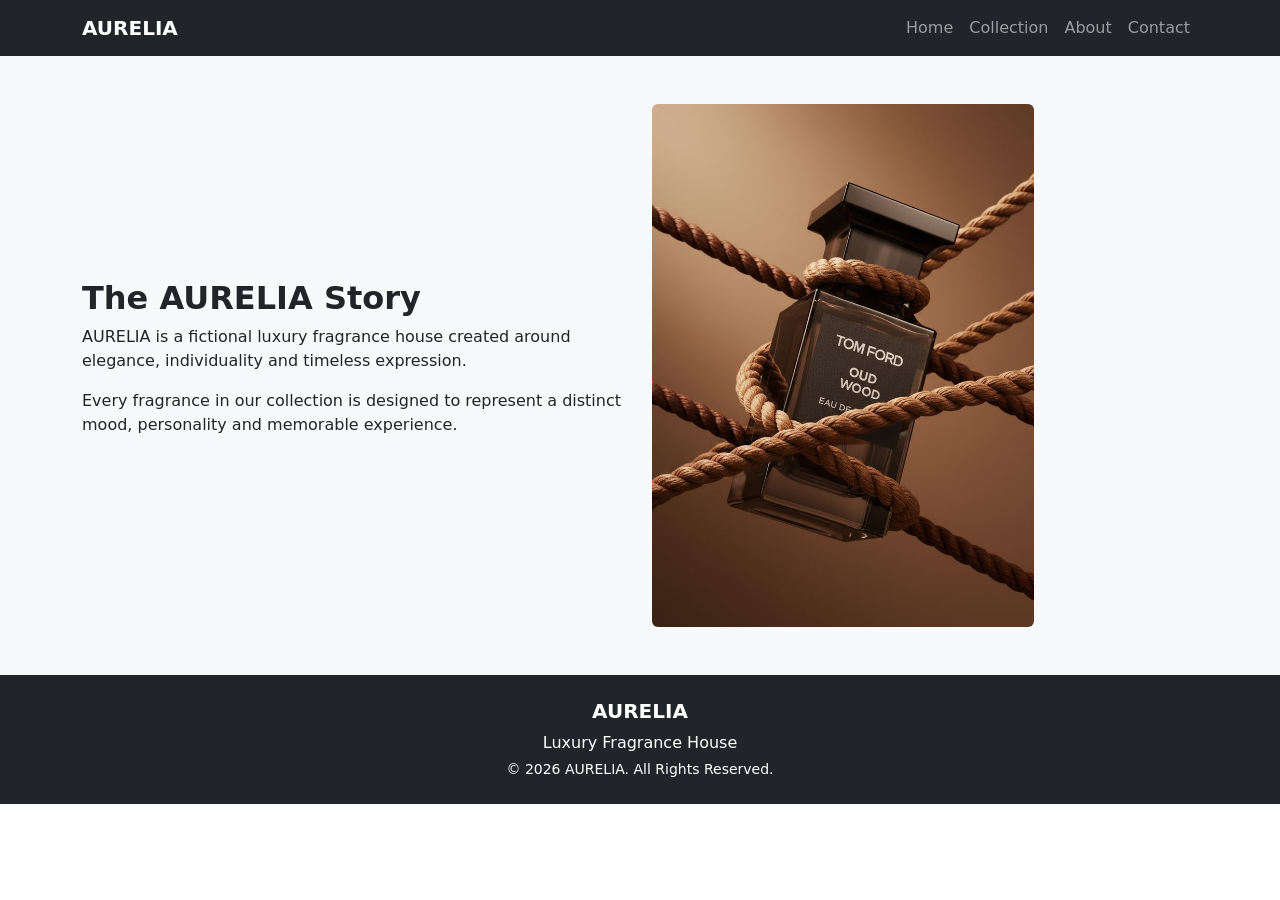
<file: About.html>
<!doctype html>
<html>
    <head>
        <title>Title</title>
        <!-- Required meta tags -->
        <meta charset="utf-8" />
        <meta name="viewport" content="width=device-width, initial-scale=1" />

        <!-- Bootstrap CSS v5.3.8 -->
        <link
            href="https://cdn.jsdelivr.net/npm/bootstrap@5.3.8/dist/css/bootstrap.min.css"
            rel="stylesheet"
            integrity="sha384-sRIl4kxILFvY47J16cr9ZwB07vP4J8+LH7qKQnuqkuIAvNWLzeN8tE5YBujZqJLB"
            crossorigin="anonymous"
        />
          <link rel="home" href="index.html">
    </head>
<nav class="navbar navbar-expand-lg bg-dark navbar-dark">
    <div class="container">
        <a class="navbar-brand fw-bold" href="#">AURELIA</a>
        <button class="navbar-toggler" type="button" data-bs-toggle="collapse" data-bs-target="#navbarNav">
            <span class="navbar-toggler-icon"></span>
        </button>
        <div class="collapse navbar-collapse" id="navbarNav">
            <ul class="navbar-nav ms-auto">
                <li class="nav-item"><a class="nav-link" href="index.html">Home</a></li>
                <li class="nav-item"><a class="nav-link" href="#collection">Collection</a></li>
                <li class="nav-item"><a class="nav-link" href="About.html">About</a></li>
                <li class="nav-item"><a class="nav-link" href="Contact.html">Contact</a></li>
            </ul>
          
        </div>
    </div>
</nav>
    <body>
    
        <main>
            
<!-- ABOUT -->
<section id="about" class="bg-light py-5">
    <div class="container">
        <div class="row align-items-center">
            <div class="col-lg-6">
                <h2 class="fw-bold">The AURELIA Story</h2>
                <p>AURELIA is a fictional luxury fragrance house created around elegance, individuality and timeless expression.</p>
                <p>Every fragrance in our collection is designed to represent a distinct mood, personality and memorable experience.</p>
            </div>
            <div class="col-lg-6">
                <img src="perfume image/a7089cf8b8f8b35f8d8dfe760cd6ffef.jpg"
                     class="img-fluid rounded" alt="AURELIA fragrance collection" width="70%">
            </div>
        </div>
    </div>
</section>
        </main>
        <footer>
            <!-- place footer here -->
        </footer>
        <!-- Bootstrap JavaScript Bundle (includes Popper) -->
        <script
            src="https://cdn.jsdelivr.net/npm/bootstrap@5.3.8/dist/js/bootstrap.bundle.min.js"
            integrity="sha384-FKyoEForCGlyvwx9Hj09JcYn3nv7wiPVlz7YYwJrWVcXK/BmnVDxM+D2scQbITxI"
            crossorigin="anonymous"
        ></script>

        <!-- FOOTER -->
<footer class="bg-dark text-white py-4">
    <div class="container text-center">
        <h5 class="fw-bold">AURELIA</h5>
        <p class="mb-1">Luxury Fragrance House</p>
        <p class="small mb-0">&copy; 2026 AURELIA. All Rights Reserved.</p>
    </div>
</footer>
    </body>
</html>
</file>
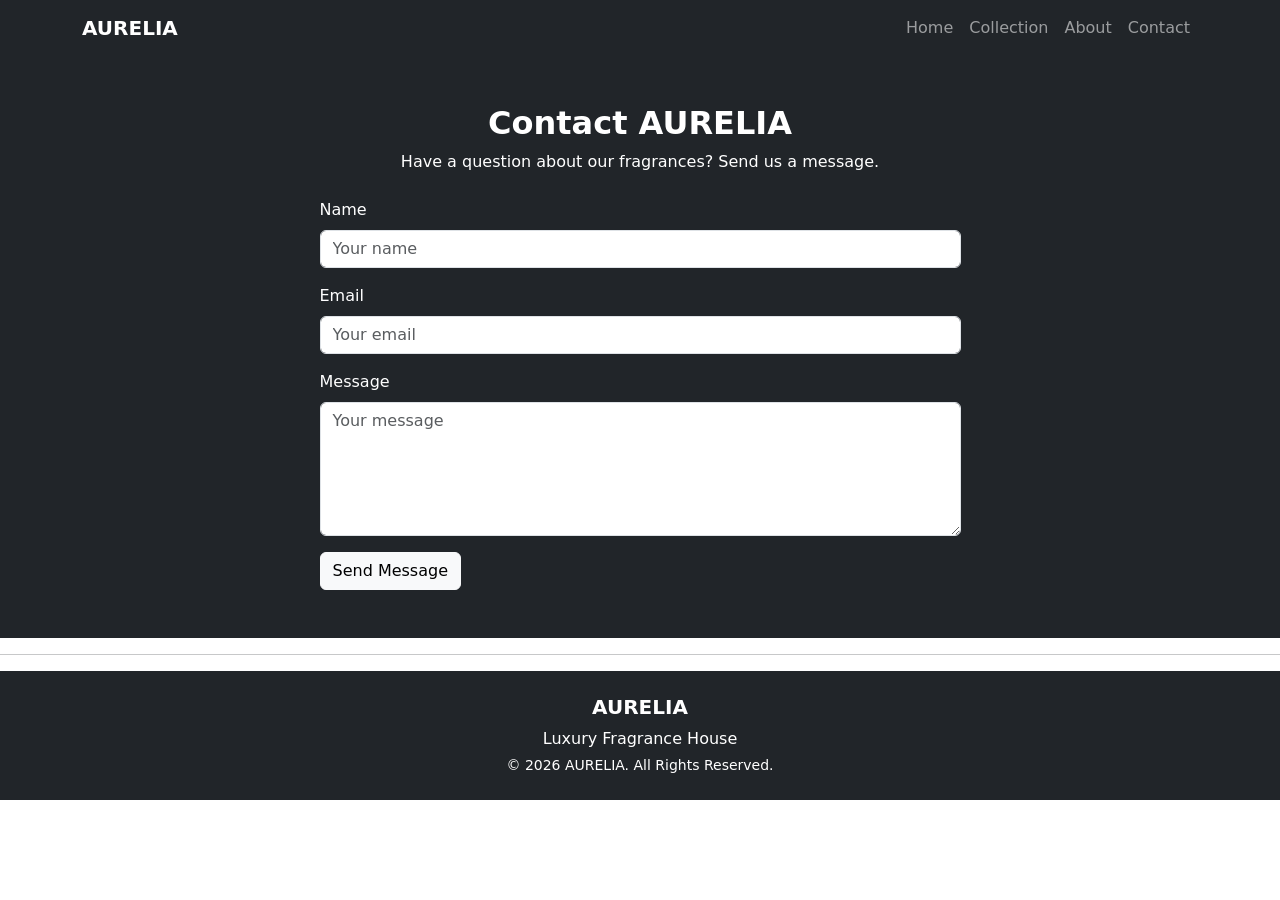
<file: Contact.html>
<!doctype html>
<html lang="en" data-bs-theme="light">
    <head>
        <title>Title</title>
        <!-- Required meta tags -->
        <meta charset="utf-8" />
        <meta name="viewport" content="width=device-width, initial-scale=1" />

        <!-- Bootstrap CSS v5.3.8 -->
        <link
            href="https://cdn.jsdelivr.net/npm/bootstrap@5.3.8/dist/css/bootstrap.min.css"
            rel="stylesheet"
            integrity="sha384-sRIl4kxILFvY47J16cr9ZwB07vP4J8+LH7qKQnuqkuIAvNWLzeN8tE5YBujZqJLB"
            crossorigin="anonymous"
        />
    </head>

    <body>
     <header>
        <!-- NAVBAR -->
<nav class="navbar navbar-expand-lg bg-dark navbar-dark">
    <div class="container">
        <a class="navbar-brand fw-bold" href="#">AURELIA</a>
        <button class="navbar-toggler" type="button" data-bs-toggle="collapse" data-bs-target="#navbarNav">
            <span class="navbar-toggler-icon"></span>
        </button>
        <div class="collapse navbar-collapse" id="navbarNav">
            <ul class="navbar-nav ms-auto">
                <li class="nav-item"><a class="nav-link" href="index.html">Home</a></li>
                <li class="nav-item"><a class="nav-link" href="#collection">Collection</a></li>
                <li class="nav-item"><a class="nav-link" href="About.html">About</a></li>
                <li class="nav-item"><a class="nav-link" href="Contact.html">Contact</a></li>
            </ul>
        </div>
    </div>
</nav>

     </header>
        <main>
            <!-- CONTACT -->
<section id="contact" class="bg-dark text-white py-5">
    <div class="container">
        <div class="text-center mb-4">
            <h2 class="fw-bold">Contact AURELIA</h2>
            <p>Have a question about our fragrances? Send us a message.</p>
        </div>
        <div class="row justify-content-center">
            <div class="col-lg-7">
                <form>
                    <div class="mb-3"><label class="form-label">Name</label><input type="text" class="form-control" placeholder="Your name"></div>
                    <div class="mb-3"><label class="form-label">Email</label><input type="email" class="form-control" placeholder="Your email"></div>
                    <div class="mb-3"><label class="form-label">Message</label><textarea class="form-control" rows="5" placeholder="Your message"></textarea></div>
                    <button type="submit" class="btn btn-light">Send Message</button>
                </form>
            </div>
        </div>
    </div>
</section>
        </main>
        <footer>
            <!-- place footer here -->
        </footer>
        <!-- Bootstrap JavaScript Bundle (includes Popper) -->
        <script
            src="https://cdn.jsdelivr.net/npm/bootstrap@5.3.8/dist/js/bootstrap.bundle.min.js"
            integrity="sha384-FKyoEForCGlyvwx9Hj09JcYn3nv7wiPVlz7YYwJrWVcXK/BmnVDxM+D2scQbITxI"
            crossorigin="anonymous"
        ></script>
        
        <!-- FOOTER -->
         <hr>
<footer class="bg-dark text-white py-4">
    <div class="container text-center">
        <h5 class="fw-bold">AURELIA</h5>
        <p class="mb-1">Luxury Fragrance House</p>
        <p class="small mb-0">&copy; 2026 AURELIA. All Rights Reserved.</p>
    </div>
</footer>
    </body>
</html>
</file>
